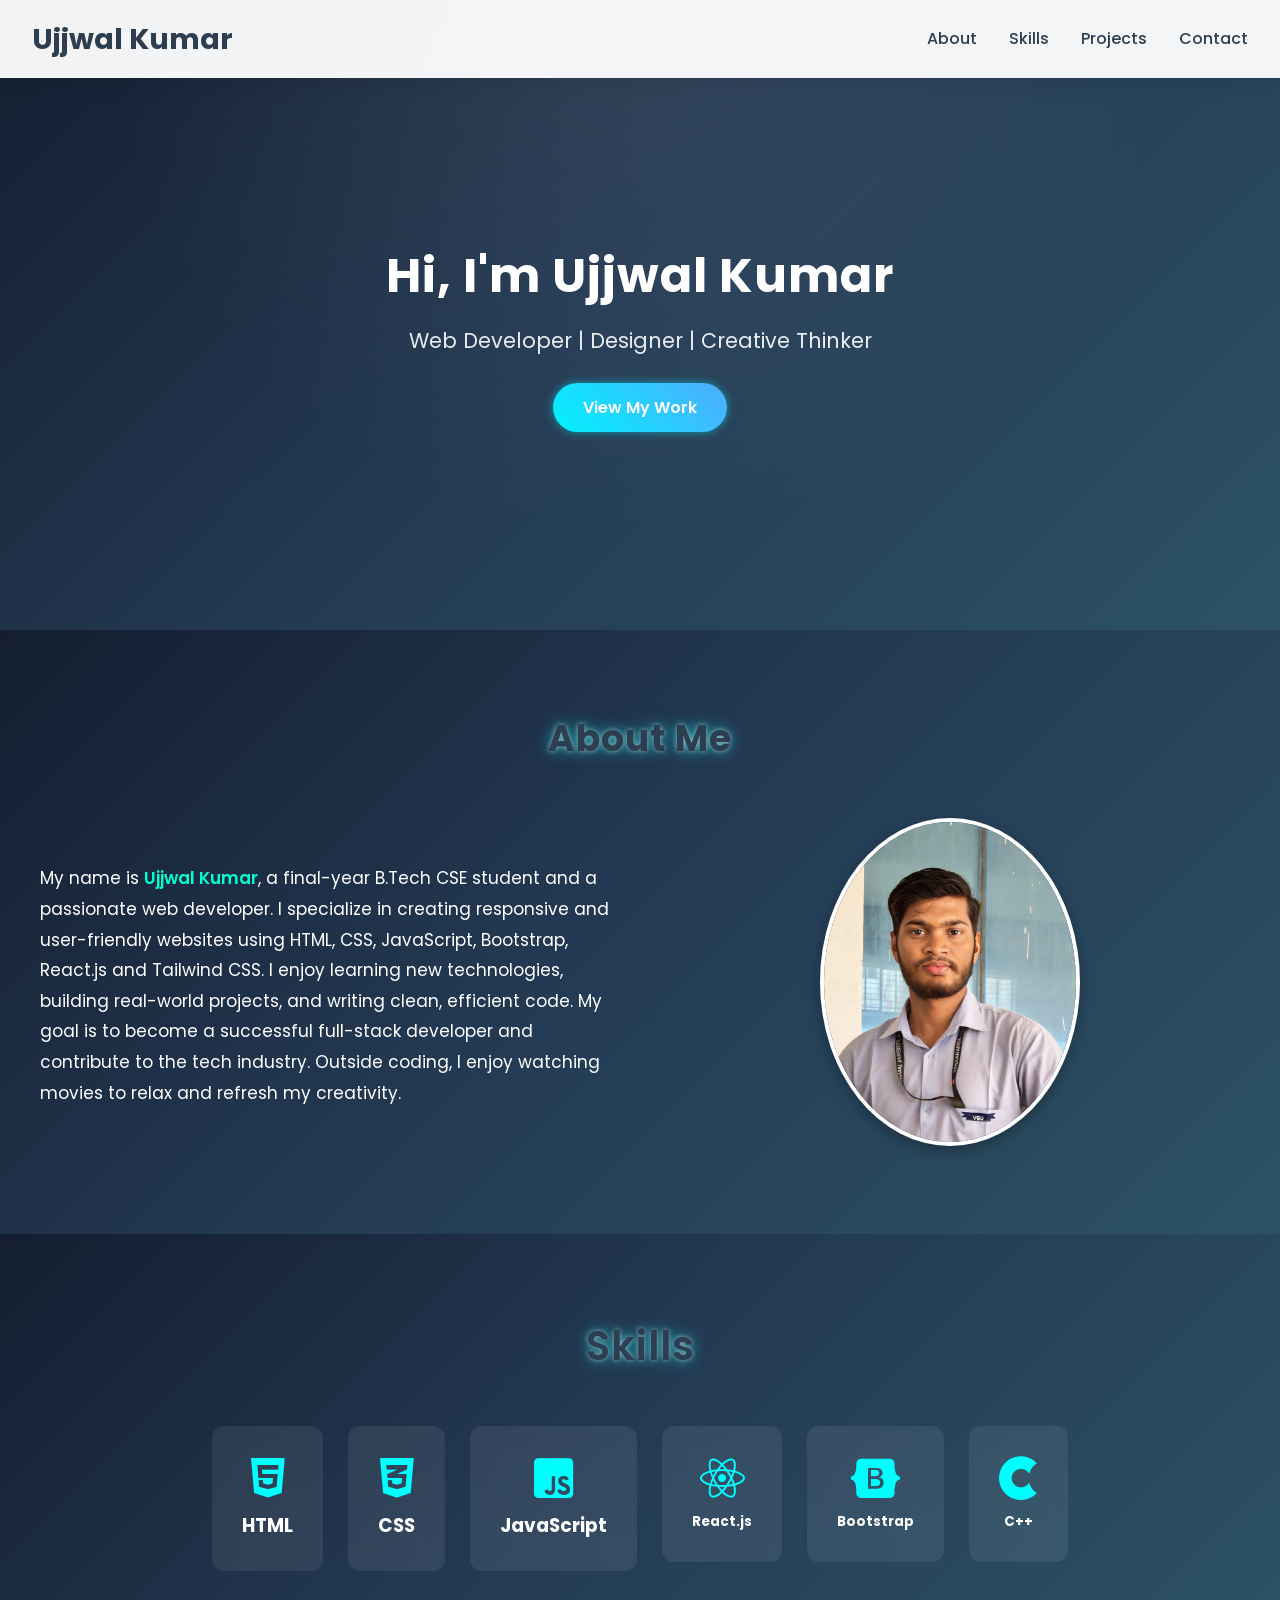
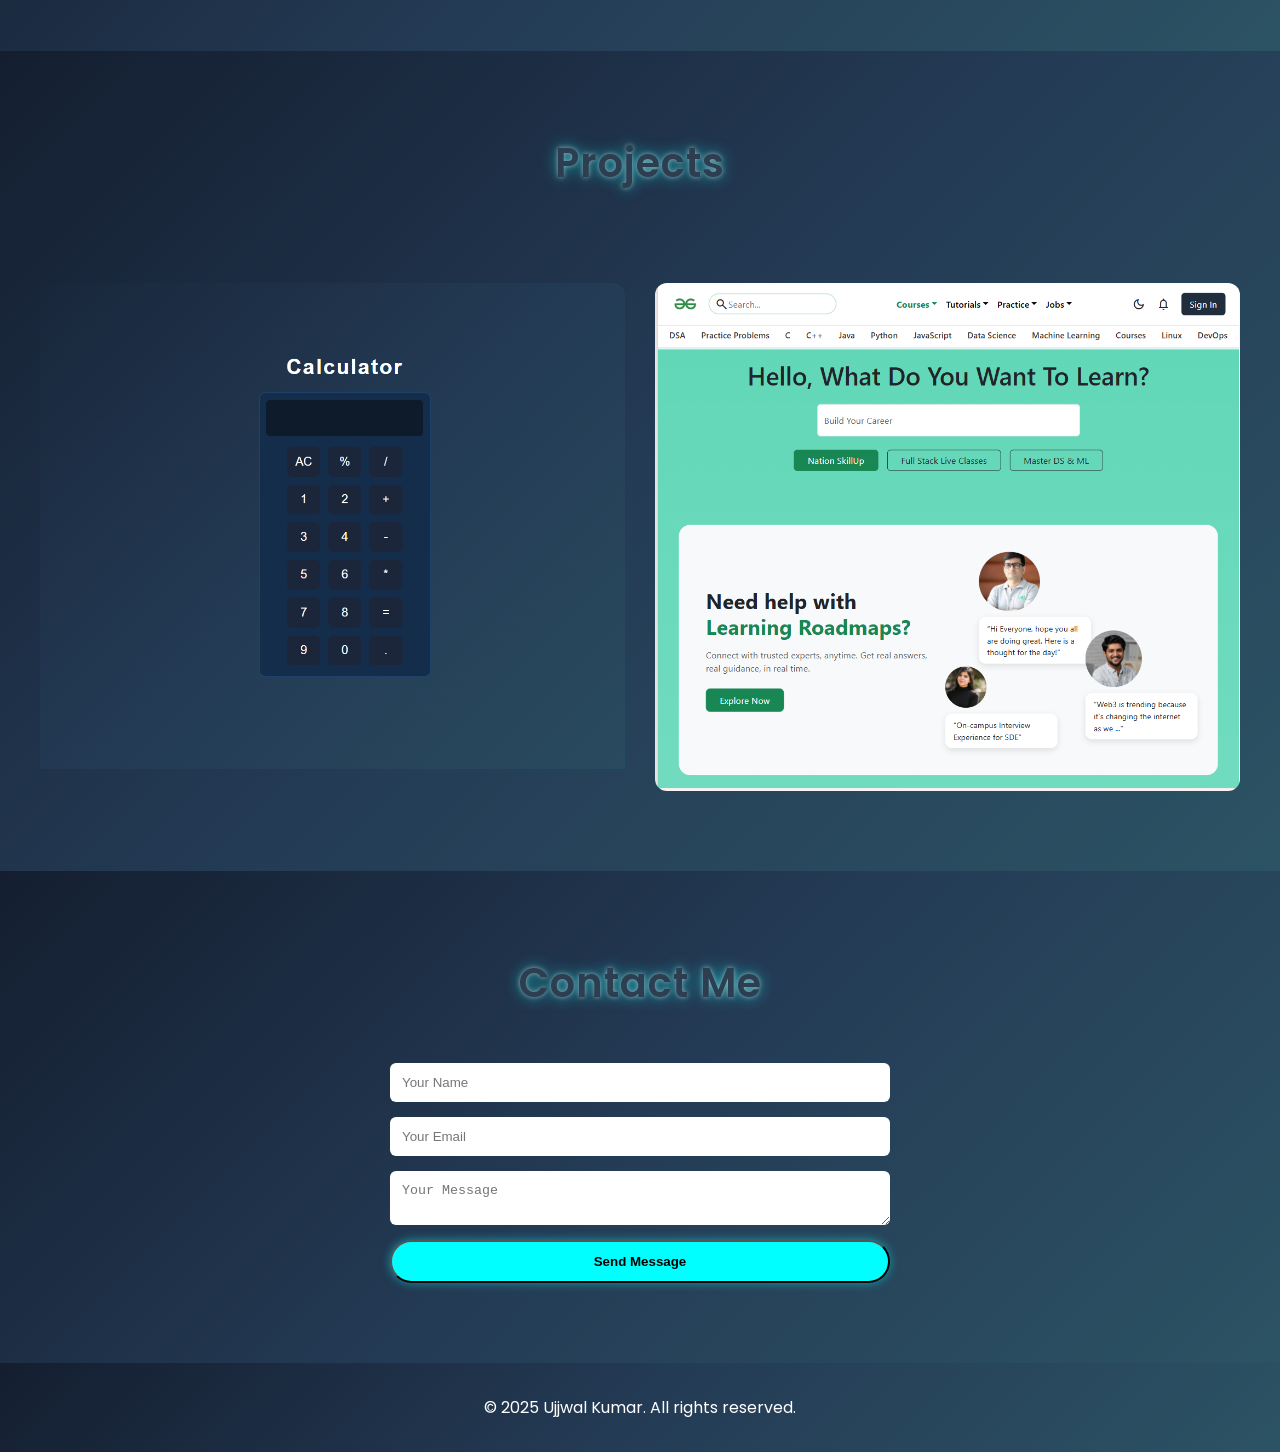
<file: index.html>
<!DOCTYPE html>
<html lang="en">

<head>
    <meta charset="UTF-8">
    <meta name="viewport" content="width=device-width, initial-scale=1.0">
    <title>Your Name - Portfolio</title>
    <link rel="stylesheet" href="https://cdnjs.cloudflare.com/ajax/libs/font-awesome/6.0.0/css/all.min.css">
    <link href="https://fonts.googleapis.com/css2?family=Poppins:wght@300;400;600;700&display=swap" rel="stylesheet">
    <link href="https://unpkg.com/aos@2.3.1/dist/aos.css" rel="stylesheet">
    <link rel="stylesheet" href="style.css">
</head>

<body>
    <header>
        <nav>
            <div class="logo">Ujjwal Kumar</div>
            <ul class="nav-links">
                <li><a href="#about">About</a></li>
                <li><a href="#skills">Skills</a></li>
                <li><a href="#projects">Projects</a></li>
                <li><a href="#contact">Contact</a></li>
            </ul>
            <div class="hamburger">
                <span></span>
                <span></span>
                <span></span>
            </div>
        </nav>
    </header>

    <section id="hero">
        <div class="hero-content" data-aos="fade-up">
            <h1>Hi, I'm Ujjwal Kumar</h1>
            <p>Web Developer | Designer | Creative Thinker</p>
            <a href="#projects" class="btn">View My Work</a>
        </div>
    </section>

    <section id="about" class="about-section">
        <div class="container">
            <h2 data-aos="fade-up" class="about-title">About Me</h2>

            <div class="about-content" data-aos="fade-up" data-aos-delay="200">

                <div class="about-text">
                    <p>
                        My name is <span class="highlight">Ujjwal Kumar</span>, a final-year B.Tech CSE student and a
                        passionate web developer.
                        I specialize in creating responsive and user-friendly websites using HTML, CSS, JavaScript,
                        Bootstrap, React.js and Tailwind CSS.

                        I enjoy learning new technologies, building real-world projects, and writing clean, efficient
                        code.
                        My goal is to become a successful full-stack developer and contribute to the tech industry.

                        Outside coding, I enjoy watching movies to relax and refresh my creativity.
                    </p>
                </div>

                <div class="about-img">
                    <img src="image/ujjwal rajput.jpg" alt="Your Photo">
                </div>

            </div>
        </div>
    </section>

    <section id="skills">
        <div class="container">
            <h2 data-aos="fade-up">Skills</h2>
            <div class="skills-grid" data-aos="fade-up" data-aos-delay="200">

                <div class="col-6 col-md-6 col-lg-4">
                    <div class="skill">
                        <i class="fab fa-html5"></i>
                        <h3>HTML</h3>
                    </div>
                </div>

                <div class="col-6 col-md-6 col-lg-4">
                    <div class="skill">
                        <i class="fab fa-css3-alt"></i>
                        <h3>CSS</h3>
                    </div>
                </div>

                <div class="col-6 col-md-6 col-lg-4">
                    <div class="skill">
                        <i class="fab fa-js-square"></i>
                        <h3>JavaScript</h3>
                    </div>
                </div>

                <div class="col-6 col-md-6 col-lg-4">
                    <div class="skill">
                        <i class="fab fa-react"></i>
                        <h5>React.js</h5>
                    </div>
                </div>

                <div class="col-6 col-md-6 col-lg-4">
                    <div class="skill">
                        <i class="fab fa-bootstrap"></i>
                        <h5>Bootstrap</h5>
                    </div>
                </div>

                <div class="col-6 col-md-6 col-lg-4">
                    <div class="skill">
                        <i class="fab fa-cuttlefish"></i>
                        <h5>C++</h5>

                    </div>
                </div>
            </div>
    </section>

    <section id="projects">
        <div class="container">
            <h2 data-aos="fade-up">Projects</h2>
            <div class="projects-grid" data-aos="fade-up" data-aos-delay="200">

                <div class="projects-grid">

                    <!-- Calculator Project -->

                    <div class="project">
                        <img src="image/calculator.png" alt="Calculator Project">

                        <div class="project-overlay">
                            <h3>Calculator</h3>

                            <p>
                                A responsive calculator built using HTML, CSS and JavaScript
                                that performs basic arithmetic operations with a clean UI.
                            </p>

                            <a href="https://ujjwalkrsingh-04.github.io/calculator/" class="btn">View Live</a>
                        </div>
                    </div>


                    <!-- GeeksforGeeks Clone -->

                    <div class="project">
                        <img src="image/gfg-clone.png" alt="GeeksforGeeks Clone">

                        <div class="project-overlay">
                            <h3>GeeksforGeeks Clone</h3>

                            <p>
                                A responsive clone of the GeeksforGeeks website built using
                                HTML, CSS and Bootstrap with modern UI components and navigation.
                            </p>

                            <a href="https://ujjwalkrsingh-04.github.io/GFG-clone/" class="btn">View Live</a>
                        </div>
                    </div>

                </div>

            </div>
    </section>

    <section id="contact">
        <div class="container">
            <h2 data-aos="fade-up">Contact Me</h2>
            <form id="contact-form" data-aos="fade-up" data-aos-delay="200">
                <input type="text" placeholder="Your Name" required>
                <input type="email" placeholder="Your Email" required>
                <textarea placeholder="Your Message" required></textarea>
                <button type="submit" class="btn">Send Message</button>
            </form>
        </div>
    </section>

    <footer>
        <p>&copy; 2025 Ujjwal Kumar. All rights reserved.</p>
    </footer>

    <script src="https://unpkg.com/aos@2.3.1/dist/aos.js"></script>
    <script src="script.js"></script>
</body>

</html>
</file>
<file: style.css>
/* Reset and base styles */
* {
  margin: 0;
  padding: 0;
  box-sizing: border-box;
}

body {
  font-family: "Poppins", sans-serif;
  line-height: 1.6;
  color: #333;
  background: #f8f9fa;
}

/* Header and Navigation */
header {
  position: fixed;
  width: 100%;
  background: rgba(255, 255, 255, 0.95);
  backdrop-filter: blur(10px);
  box-shadow: 0 2px 20px rgba(0, 0, 0, 0.1);
  z-index: 100;
  transition: all 0.3s ease;
}

nav {
  display: flex;
  justify-content: space-between;
  align-items: center;
  padding: 1rem 2rem;
}

.logo {
  font-size: 1.8rem;
  font-weight: 700;
  color: #2c3e50;
}

.nav-links {
  list-style: none;
  display: flex;
}

.nav-links li {
  margin-left: 2rem;
}

.nav-links a {
  text-decoration: none;
  color: #2c3e50;
  font-weight: 500;
  transition: all 0.3s ease;
  position: relative;
}

.nav-links a::after {
  content: "";
  position: absolute;
  width: 0;
  height: 2px;
  bottom: -5px;
  left: 0;
  background: #3498db;
  transition: width 0.3s ease;
}

.nav-links a:hover::after {
  width: 100%;
}

.hamburger {
  display: none;
  flex-direction: column;
  cursor: pointer;
}

.hamburger span {
  width: 25px;
  height: 3px;
  background: #2c3e50;
  margin: 3px 0;
  transition: all 0.3s ease;
}

h2 {
  text-align: center;
  margin-bottom: 3rem;
  font-size: 2.5rem;
  font-weight: 700;
  color: white;
  letter-spacing: 1px;
  text-shadow: 
    0 0 5px rgba(255,255,255,0.5),
    0 0 15px rgba(0,255,255,0.6);
}

/* HERO SECTION */

#hero {
  min-height: 70vh;
  display: flex;
  align-items: center;
  justify-content: center;
  background: linear-gradient(135deg, #141e30, #243b55, #2c5364);
  color: white;
  text-align: center;
  position: relative;
  overflow: hidden;
  padding: 120px 20px 80px;
}

/* subtle overlay background */

#hero::before {
  content: "";
  position: absolute;
  inset: 0;
  background: radial-gradient(
    circle at top,
    rgba(255, 255, 255, 0.08),
    transparent 60%
  );
}

/* content */

.hero-content {
  position: relative;
  z-index: 2;
}

.hero-content h1 {
  font-size: 3rem;
  margin-bottom: 10px;
  font-weight: 700;
  letter-spacing: 1px;
}

.hero-content p {
  font-size: 1.3rem;
  margin-bottom: 25px;
  opacity: 0.9;
}

/* VIEW BUTTON */

.btn {
  display: inline-block;
  padding: 12px 30px;
  background: linear-gradient(45deg, #00f2fe, #4facfe);
  color: white;
  text-decoration: none;
  border-radius: 50px;
  font-weight: 600;
  transition: all 0.35s ease;
  box-shadow: 0 0 10px rgba(0, 242, 254, 0.5);
}

/* GLOW EFFECT */

.btn:hover {
  transform: translateY(-4px) scale(1.05);
  box-shadow:
    0 0 10px #00f2fe,
    0 0 20px #00f2fe,
    0 0 40px #4facfe,
    0 0 60px #4facfe;
}

/* Sections */
section {
  padding: 5rem 2rem;
}

.container {
  max-width: 1200px;
  margin: 0 auto;
}

h2 {
  text-align: center;
  margin-bottom: 3rem;
  font-size: 2.5rem;
  font-weight: 600;
  color: #2c3e50;
}

/* ABOUT SECTION */

.about-section {
  padding: 80px 0;
  background: linear-gradient(135deg, #141e30, #243b55, #2c5364);
  color: white;
}

.about-title {
  text-align: center;
  font-size: 36px;
  margin-bottom: 50px;
  font-weight: 700;
}

/* LAYOUT */

.about-content {
  display: flex;
  align-items: center;
  justify-content: space-between;
  gap: 40px;
  flex-wrap: wrap;
}

/* TEXT */

.about-text {
  flex: 1;
  font-size: 17px;
  line-height: 1.8;
}

.highlight {
  color: #00ffcc;
  font-weight: 600;
}

/* IMAGE */

.about-img {
  flex: 1;
  text-align: center;
}

.about-img img {
  width: 260px;
  border-radius: 50%;
  border: 5px solid white;
  box-shadow: 0 10px 30px rgba(0, 0, 0, 0.3);
  transition: 0.4s;
}

/* HOVER EFFECT */

.about-img img:hover {
  transform: scale(1.08);
}

.about-img img {
  width: 260px;
  border-radius: 50%;
  border: 4px solid white;
  transition: 0.4s ease;
  box-shadow: 0 5px 15px rgba(0, 0, 0, 0.3);
}

/* GLOW EFFECT */

.about-img img:hover {
  transform: scale(1.08);

  box-shadow:
    0 0 10px #00ffff,
    0 0 20px #00ffff,
    0 0 40px #00ffff,
    0 0 80px #00ffff;
}

/* MOBILE */

@media (max-width: 768px) {
  .about-content {
    flex-direction: column;
    text-align: center;
  }

  .about-img img {
    width: 200px;
  }
}

/* SKILLS SECTION */

#skills {
  padding: 80px 0;
  background: linear-gradient(135deg, #141e30, #243b55, #2c5364);
  color: white;
  text-align: center;
}

.skills-grid {
  display: flex;
  flex-wrap: wrap;
  justify-content: center;
  gap: 25px;
  margin-top: 40px;
}

.skill {
  background: rgba(255, 255, 255, 0.08);
  padding: 30px;
  border-radius: 12px;
  text-align: center;
  transition: 0.4s;
  backdrop-filter: blur(10px);
}

.skill i {
  font-size: 45px;
  margin-bottom: 10px;
  color: #00ffff;
}

/* HOVER EFFECT */

.skill:hover {
  transform: translateY(-10px);
  box-shadow:
    0 0 10px #00ffff,
    0 0 20px #00ffff,
    0 0 40px #00ffff;
}

/* PROJECTS */

#projects {
  padding: 80px 0;
  background: linear-gradient(135deg, #141e30, #243b55, #2c5364);
  color: white;
  text-align: center;
}

.projects-grid {
  display: grid;
  grid-template-columns: repeat(auto-fit, minmax(300px, 1fr));
  gap: 30px;
  margin-top: 40px;
}

.project {
  position: relative;
  overflow: hidden;
  border-radius: 12px;
}

.project img {
  width: 100%;
  display: block;
  transition: 0.4s;
}

/* OVERLAY */

.project-overlay {
  position: absolute;
  top: 0;
  left: 0;
  width: 100%;
  height: 100%;
  background: rgba(0, 0, 0, 0.7);
  display: flex;
  flex-direction: column;
  justify-content: center;
  align-items: center;
  text-align: center;
  opacity: 0;
  transition: 0.4s;
  padding: 20px;
}

/* HOVER */

.project:hover img {
  transform: scale(1.1);
}

.project:hover .project-overlay {
  opacity: 1;
}

.project:hover {
  box-shadow:
    0 0 10px #00ffff,
    0 0 30px #00ffff,
    0 0 60px #00ffff;
}

/* CONTACT */

#contact {
  padding: 80px 0;
  background: linear-gradient(135deg, #141e30, #243b55, #2c5364);
  color: white;
  text-align: center;
}

#contact form {
  max-width: 500px;
  margin: auto;
  display: flex;
  flex-direction: column;
  gap: 15px;
  margin-top: 30px;
}

#contact input,
#contact textarea {
  padding: 12px;
  border: none;
  border-radius: 6px;
  outline: none;
}

/* BUTTON */

#contact .btn {
  background: #00ffff;
  color: black;
  font-weight: 600;
  transition: 0.4s;
}

#contact .btn:hover {
  box-shadow:
    0 0 10px #00ffff,
    0 0 30px #00ffff,
    0 0 60px #00ffff;
  transform: scale(1.05);
}

/* Footer */
footer {
  text-align: center;
  padding: 2rem;
  background: linear-gradient(135deg, #141e30, #243b55, #2c5364);
  color: white;
}

/* Responsive Design */
@media (max-width: 768px) {
  .nav-links {
    display: none;
    position: absolute;
    top: 100%;
    left: 0;
    width: 100%;
    background: rgba(255, 255, 255, 0.95);
    backdrop-filter: blur(10px);
    flex-direction: column;
    padding: 1rem;
    box-shadow: 0 2px 20px rgba(0, 0, 0, 0.1);
  }

  .nav-links.active {
    display: flex;
  }

  .hamburger {
    display: flex;
  }

  .hamburger.active span:nth-child(1) {
    transform: rotate(-45deg) translate(-5px, 6px);
  }

  .hamburger.active span:nth-child(2) {
    opacity: 0;
  }

  .hamburger.active span:nth-child(3) {
    transform: rotate(45deg) translate(-5px, -6px);
  }

  .about-content {
    flex-direction: column;
    text-align: center;
  }

  .hero-content h1 {
    font-size: 2.5rem;
  }

  h2 {
    font-size: 2rem;
  }

  .skills-grid {
    grid-template-columns: repeat(auto-fit, minmax(150px, 1fr));
  }

  .projects-grid {
    grid-template-columns: 1fr;
  }
}
</file>
